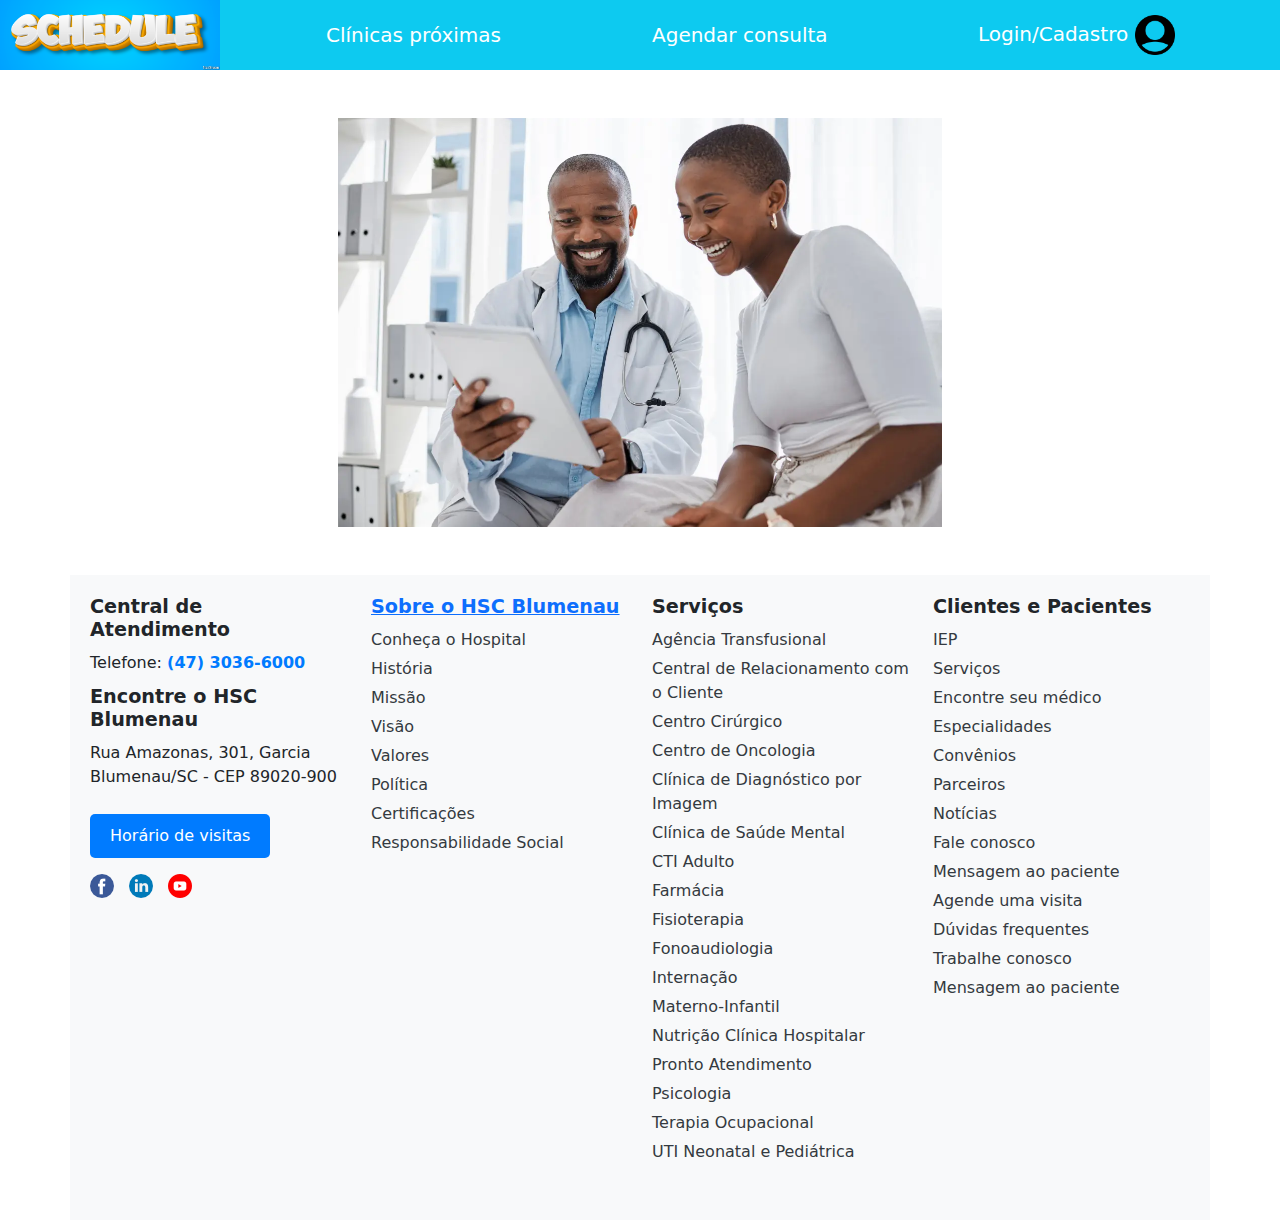
<file: html/index.html>
<!doctype html>
<html lang="en">

<head>
  <meta charset="utf-8">
  <meta name="viewport" content="width=device-width, initial-scale=1">
  <title>Página Inicial</title>
  <link href="https://cdn.jsdelivr.net/npm/bootstrap@5.3.3/dist/css/bootstrap.min.css" rel="stylesheet"
    integrity="sha384-QWTKZyjpPEjISv5WaRU9OFeRpok6YctnYmDr5pNlyT2bRjXh0JMhjY6hW+ALEwIH" crossorigin="anonymous">

  <style>
    .footer-info {
      padding: 20px;
      background-color: #f8f9fa;
    }

    .footer-info-column {
      margin-bottom: 20px;
    }

    .footer-info__title {
      font-size: 1.2em;
      margin-bottom: 10px;
      font-weight: bold;
    }

    .footer-info__description,
    .footer-info__address {
      margin-bottom: 10px;
    }

    .footer-info__phone {
      color: #007bff;
      font-weight: bold;
    }

    .button-atendimento {
      display: inline-block;
      margin: 15px 0;
      padding: 10px 20px;
      background-color: #007bff;
      color: #fff;
      text-decoration: none;
      border-radius: 5px;
    }

    .footer-info__social ul {
      list-style: none;
      padding: 0;
    }

    .footer-info__social li {
      display: inline;
      margin-right: 10px;
    }

    .footer-info__list {
      list-style: none;
      padding: 0;
    }

    .footer-info__list li {
      margin-bottom: 5px;
    }

    .footer-info__list a {
      color: #343a40;
      text-decoration: none;
    }

    .footer-info__list a:hover {
      text-decoration: underline;
    }
  </style>
</head>

<body>

  <nav class="row bg-info">
    <div class="col-xs-12 col-md-3 d-flex align-items-center">
      <img src="../imgs/Schedule.png" alt="Logo" width="220" height="70" class="d-inline-block">
    </div>
    <div class="col-xs-12 col-md-3 d-flex align-items-center">
      <a class="nav-link text-white fs-5 text-center" href="./listaClinicas.html">Clínicas próximas</a>
    </div>
    <div class="col-xs-12 col-md-3 d-flex align-items-center">
      <a class="nav-link text-white fs-5 text-center" href="./agendamento.html">Agendar consulta</a>
    </div>
    <div class="col-xs-12 col-md-3 d-flex align-items-center">
      <a class="nav-link text-white fs-5 text-center" href="./login_cadastro.html">
        Login/Cadastro
        <img src="../imgs/user.png" alt="Login ou cadastro" width="40" height="40">
      </a>
    </div>
  </nav>

  <main>
    <div class="text-center">
      <img src="../imgs/clinica-medica.webp" class="p-5" style="width:700px;" alt="">
    </div>
    <div class="footer-info container">
      <div class="row">
        <div class="footer-info-column col-md-3">
          <h4 class="footer-info__title">Central de Atendimento</h4>
          <p class="footer-info__description">Telefone: <span class="footer-info__phone">(47) 3036-6000</span></p>

          <h4 class="footer-info__title">Encontre o HSC Blumenau</h4>
          <address class="footer-info__address">
            Rua Amazonas, 301, Garcia<br>
            Blumenau/SC - CEP 89020-900
          </address>

          <a href="" class="button button-atendimento js-modal" data-modal-url="/horario-de-atendimento/hsc">
            Horário de visitas
          </a>

          <div class="footer-info__social">
            <ul id="social">
              <li class="facebook">
                <a href="https://www.facebook.com/hscblumenau" target="_blank"><img src="../imgs/facebook.png" alt=""></a>
              </li>
              <li class="linkedin">
                <a href="https://pt.linkedin.com/company/hospital-santa-catarina-de-blumenau"
                  target="_blank"><img src="../imgs/linkedin.png" alt=""></a>
              </li>
              <li class="youtube">
                <a href="https://www.youtube.com/channel/UC2ElYUxzsXm27Y99T338OBQ" target="_blank"><img src="../imgs/youtube.png" alt=""></a>
              </li>
            </ul>
          </div>
        </div>

        <div class="footer-info-column col-md-3">
          <h4 class="footer-info__title"><a href="#">Sobre o HSC Blumenau</a></h4>
          <ul class="footer-info__list">
            <li><a href="/sobre-o-hsc#sobre-o-hsc">Conheça o Hospital</a></li>
            <li><a href="/sobre-o-hsc#historia">História</a></li>
            <li><a href="/sobre-o-hsc#missao">Missão</a></li>
            <li><a href="/sobre-o-hsc#visao">Visão</a></li>
            <li><a href="/sobre-o-hsc#valores">Valores</a></li>
            <li><a href="/sobre-o-hsc#politica-da-qualidade">Política</a></li>
            <li><a href="/sobre-o-hsc#certificacoes">Certificações</a></li>
            <li><a href="/sobre-o-hsc#responsabilidade-social">Responsabilidade Social</a></li>
          </ul>
        </div>

        <div class="footer-info-column col-md-3">
          <h4 class="footer-info__title">Serviços</h4>
          <ul class="footer-info__list">
            <li><a href="/servico/agencia-transfusional">Agência Transfusional</a></li>
            <li><a href="/servico/central-de-relacionamento-com-o-cliente">Central de Relacionamento com o Cliente</a>
            </li>
            <li><a href="/servico/centro-cirurgico">Centro Cirúrgico</a></li>
            <li><a href="https://www.hsc.com.br/onco-hsc/">Centro de Oncologia</a></li>
            <li><a href="https://www.hsc.com.br/bluimagem/">Clínica de Diagnóstico por Imagem</a></li>
            <li><a href="/servico/clinica-de-saude-mental">Clínica de Saúde Mental</a></li>
            <li><a href="/servico/cti-adulto">CTI Adulto</a></li>
            <li><a href="/servico/farmacia">Farmácia</a></li>
            <li><a href="/servico/fisioterapia">Fisioterapia</a></li>
            <li><a href="/servico/fonoaudiologia">Fonoaudiologia</a></li>
            <li><a href="/servico/internacao">Internação</a></li>
            <li><a href="/servico/materno-infantil">Materno-Infantil</a></li>
            <li><a href="/servico/nutricao-clinica-hospitalar">Nutrição Clínica Hospitalar</a></li>
            <li><a href="/servico/pronto-atendimento">Pronto Atendimento</a></li>
            <li><a href="/servico/psicologia">Psicologia</a></li>
            <li><a href="/servico/terapia-ocupacional">Terapia Ocupacional</a></li>
            <li><a href="/uti-neonatal-e-pediatrica">UTI Neonatal e Pediátrica</a></li>
          </ul>
        </div>

        <div class="footer-info-column col-md-3">
          <h4 class="footer-info__title">Clientes e Pacientes</h4>
          <ul class="footer-info__list">
            <li><a href="http://iep.hsc.com.br" target="_blank">IEP</a></li>
            <li><a href="/servico">Serviços</a></li>
            <li><a href="/encontre-seu-medico">Encontre seu médico</a></li>
            <li><a href="/especialidades">Especialidades</a></li>
            <li><a href="/convenios">Convênios</a></li>
            <li><a href="/parceiros">Parceiros</a></li>
            <li><a href="/noticias">Notícias</a></li>
            <li><a href="/fale-conosco#formulario">Fale conosco</a></li>
            <li><a href="/fale-conosco/mensagem-ao-paciente#formulario">Mensagem ao paciente</a></li>
            <li><a href="/fale-conosco/agende-uma-visita#formulario">Agende uma visita</a></li>
            <li><a href="/faq">Dúvidas frequentes</a></li>
            <li><a href="/trabalhe-conosco">Trabalhe conosco</a></li>
            <li><a href="/fale-conosco/mensagem-ao-paciente#formulario">Mensagem ao paciente</a></li>
          </ul>
        </div>
      </div>
    </div>
  </main>
  <script src="https://cdn.jsdelivr.net/npm/bootstrap@5.3.3/dist/js/bootstrap.bundle.min.js"
    integrity="sha384-YvpcrYf0tY3lHB60NNkmXc5s9fDVZLESaAA55NDzOxhy9GkcIdslK1eN7N6jIeHz"
    crossorigin="anonymous"></script>
</body>

</html>
</file>
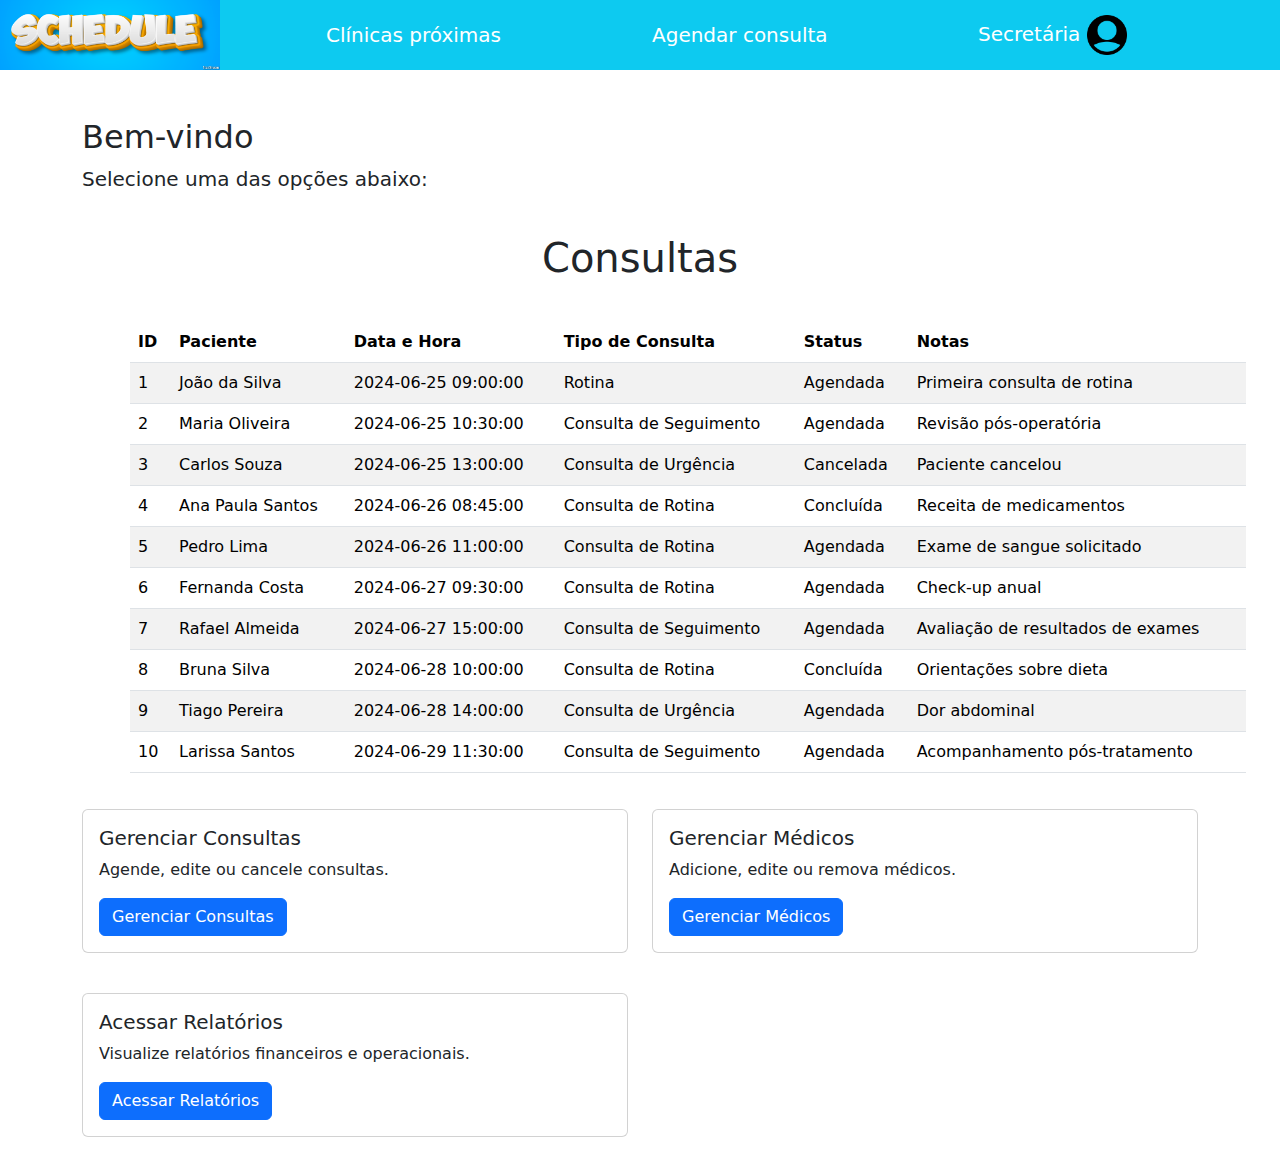
<file: html/adm.html>
<!DOCTYPE html>
<html lang="en">

<head>
    <meta charset="UTF-8">
    <meta name="viewport" content="width=device-width, initial-scale=1.0">
    <title>Opções do Administrativo</title>
    <link href="https://cdn.jsdelivr.net/npm/bootstrap@5.3.3/dist/css/bootstrap.min.css" rel="stylesheet"
        integrity="sha384-QWTKZyjpPEjISv5WaRU9OFeRpok6YctnYmDr5pNlyT2bRjXh0JMhjY6hW+ALEwIH" crossorigin="anonymous">
    <style>
        .option-card {
            margin: 20px 0;
        }
    </style>
</head>

<body>

    <nav class="row bg-info">
        <div class="col-xs-12 col-md-3 d-flex align-items-center">
            <a href="./index.html"><img src="../imgs/Schedule.png" alt="Logo" width="220" height="70" class="d-inline-block">
            </a>
        </div>
        <div class="col-xs-12 col-md-3 d-flex align-items-center">
            <a class="nav-link text-white fs-5 text-center" href="./listaClinicas.html">Clínicas próximas</a>
        </div>
        <div class="col-xs-12 col-md-3 d-flex align-items-center">
            <a class="nav-link text-white fs-5 text-center" href="./agendamento.html">Agendar consulta</a>
        </div>
        <div class="col-xs-12 col-md-3 d-flex align-items-center">
            <a class="nav-link text-white fs-5 text-center" href="./login_cadastro.html">
                Secretária
                <img src="../imgs/user.png" alt="Login ou cadastro" width="40" height="40">
            </a>
        </div>
    </nav>

    <div class="container">
        <h2 class="mt-5">Bem-vindo</h2>
        <p class="lead">Selecione uma das opções abaixo:</p>
        <div class="agenda-consultas">
            <h1 class="text-center py-4">Consultas</h1>
            <table class="table table-striped mt-3 mx-5 border-2">
                <thead>
                    <tr>
                        <th>ID</th>
                        <th>Paciente</th>
                        <th>Data e Hora</th>
                        <th>Tipo de Consulta</th>
                        <th>Status</th>
                        <th>Notas</th>
                    </tr>
                </thead>
                <tbody id="consulta-table-body">
                </tbody>
            </table>
        </div>
        <div class="row">
            <div class="col-md-6 option-card">
                <div class="card">
                    <div class="card-body">
                        <h5 class="card-title">Gerenciar Consultas</h5>
                        <p class="card-text">Agende, edite ou cancele consultas.</p>
                        <a href="./agendamento.html" class="btn btn-primary">Gerenciar Consultas</a>
                    </div>
                </div>
            </div>
            <div class="col-md-6 option-card">
                <div class="card">
                    <div class="card-body">
                        <h5 class="card-title">Gerenciar Médicos</h5>
                        <p class="card-text">Adicione, edite ou remova médicos.</p>
                        <a href="#" class="btn btn-primary">Gerenciar Médicos</a>
                    </div>
                </div>
            </div>
            <div class="col-md-6 option-card">
                <div class="card">
                    <div class="card-body">
                        <h5 class="card-title">Acessar Relatórios</h5>
                        <p class="card-text">Visualize relatórios financeiros e operacionais.</p>
                        <a href="#" class="btn btn-primary">Acessar Relatórios</a>
                    </div>
                </div>
            </div>
        </div>
    </div>

    <script src="../js/scriptMedico.js"></script>
    <script src="https://cdn.jsdelivr.net/npm/bootstrap@5.3.3/dist/js/bootstrap.bundle.min.js"
        integrity="sha384-YvpcrYf0tY3lHB60NNkmXc5s9fDVZLESaAA55NDzOxhy9GkcIdslK1eN7N6jIeHz"
        crossorigin="anonymous"></script>
</body>

</html>
</file>
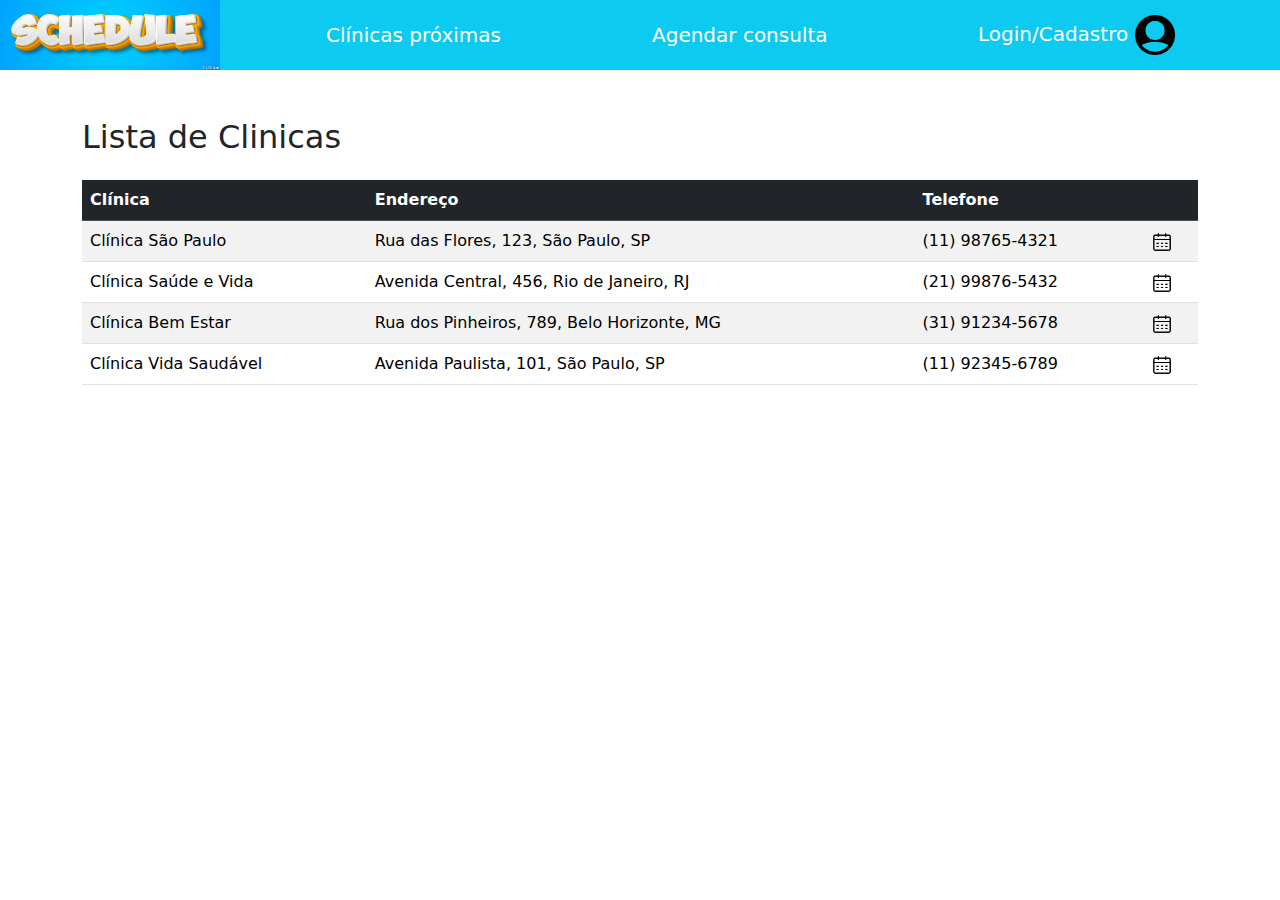
<file: html/listaClinicas.html>
<!doctype html>
<html lang="en">

<head>
  <meta charset="utf-8">
  <meta name="viewport" content="width=device-width, initial-scale=1">
  <title>Página Inicial</title>
  <link href="https://cdn.jsdelivr.net/npm/bootstrap@5.3.3/dist/css/bootstrap.min.css" rel="stylesheet"
    integrity="sha384-QWTKZyjpPEjISv5WaRU9OFeRpok6YctnYmDr5pNlyT2bRjXh0JMhjY6hW+ALEwIH" crossorigin="anonymous">

  <link rel="stylesheet" href="../css/style.css">
</head>

<body>

  <nav class="row bg-info">
    <a class="col-xs-12 col-md-3 d-flex align-items-center" href="./index.html">
      <img src="../imgs/Schedule.png" alt="Logo" width="220" height="70" class="d-inline-block">
    </a>
    <div class="col-xs-12 col-md-3 d-flex align-items-center">
      <a class="nav-link text-white fs-5 text-center" href="./listaClinicas.html">Clínicas próximas</a>
    </div>
    <div class="col-xs-12 col-md-3 d-flex align-items-center">
      <a class="nav-link text-white fs-5 text-center" href="./agendamento.html">Agendar consulta</a>
    </div>
    <div class="col-xs-12 col-md-3 d-flex align-items-center">
      <a class="nav-link text-white fs-5 text-center" href="login_cadastro.html">
        Login/Cadastro
        <img src="../imgs/user.png" alt="Login ou cadastro" width="40" height="40">
      </a>
    </div>
  </nav>

  <div class="container mt-5">
    <h2 class="mb-4">Lista de Clinicas</h2>
    <table class="table table-striped table-hover">
      <thead class="table-dark">
        <tr>
          <th>Clínica</th>
          <th>Endereço</th>
          <th>Telefone</th>
          <th></th>
        </tr>
      </thead>
      <tbody>
        <tr>
          <td>Clínica São Paulo</td>
          <td>Rua das Flores, 123, São Paulo, SP</td>
          <td>(11) 98765-4321</td>
          <td><a href="agendamento.html"><img src="../imgs/calendario.png" width="20" height="20" alt="Agendar"></a>
          </td>
        </tr>
        <tr>
          <td>Clínica Saúde e Vida</td>
          <td>Avenida Central, 456, Rio de Janeiro, RJ</td>
          <td>(21) 99876-5432</td>
          <td><a href="agendamento.html"><img src="../imgs/calendario.png" width="20" height="20" alt="Agendar"></a>
          </td>
        </tr>
        <tr>
          <td>Clínica Bem Estar</td>
          <td>Rua dos Pinheiros, 789, Belo Horizonte, MG</td>
          <td>(31) 91234-5678</td>
          <td><a href="agendamento.html"><img src="../imgs/calendario.png" width="20" height="20" alt="Agendar"></a>
          </td>
        </tr>
        <tr>
          <td>Clínica Vida Saudável</td>
          <td>Avenida Paulista, 101, São Paulo, SP</td>
          <td>(11) 92345-6789</td>
          <td><a href="agendamento.html"><img src="../imgs/calendario.png" width="20" height="20" alt="Agendar"></a>
          </td>
        </tr>
      </tbody>
    </table>
  </div>

  <script src="https://cdn.jsdelivr.net/npm/bootstrap@5.3.3/dist/js/bootstrap.bundle.min.js"
    integrity="sha384-YvpcrYf0tY3lHB60NNkmXc5s9fDVZLESaAA55NDzOxhy9GkcIdslK1eN7N6jIeHz"
    crossorigin="anonymous"></script>

</body>

</html>
</file>
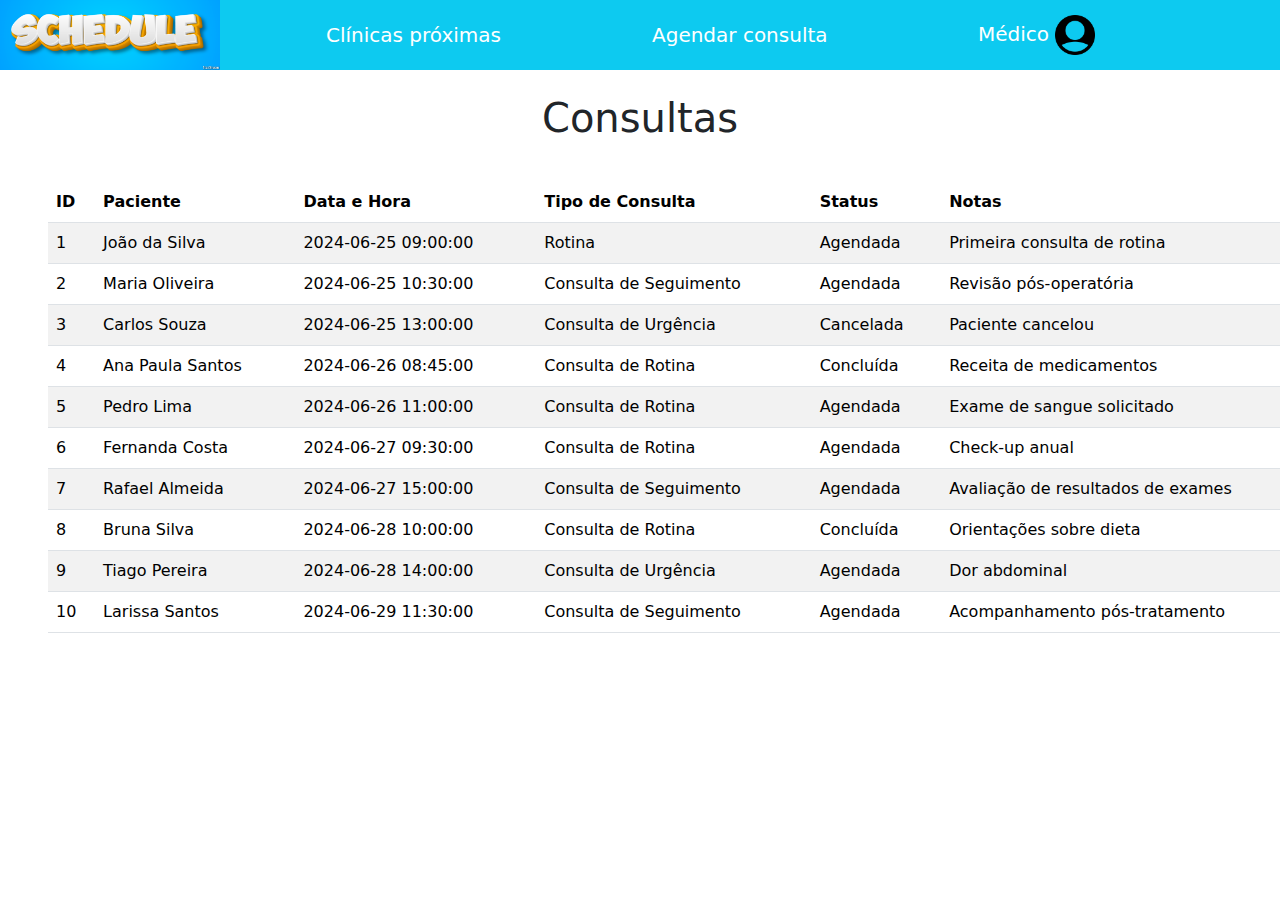
<file: html/medico.html>
<!DOCTYPE html>
<html lang="en">

<head>
    <meta charset="UTF-8">
    <meta name="viewport" content="width=device-width, initial-scale=1.0">

    <link href="https://cdn.jsdelivr.net/npm/bootstrap@5.3.3/dist/css/bootstrap.min.css" rel="stylesheet"
        integrity="sha384-QWTKZyjpPEjISv5WaRU9OFeRpok6YctnYmDr5pNlyT2bRjXh0JMhjY6hW+ALEwIH" crossorigin="anonymous">
    <title>Document</title>
</head>

<body>

    <nav class="row bg-info">
        <div class="col-xs-12 col-md-3 d-flex align-items-center">
            <a href="./index.html"><img src="../imgs/Schedule.png" alt="Logo" width="220" height="70" class="d-inline-block">
            </a>
        </div>
        <div class="col-xs-12 col-md-3 d-flex align-items-center">
            <a class="nav-link text-white fs-5 text-center" href="./listaClinicas.html">Clínicas próximas</a>
        </div>
        <div class="col-xs-12 col-md-3 d-flex align-items-center">
            <a class="nav-link text-white fs-5 text-center" href="./agendamento.html">Agendar consulta</a>
        </div>
        <div class="col-xs-12 col-md-3 d-flex align-items-center">
            <a class="nav-link text-white fs-5 text-center" href="./login_cadastro.html">
                Médico
                <img src="../imgs/user.png" alt="Login ou cadastro" width="40" height="40">
            </a>
        </div>
    </nav>

    <main>
        <div class="agenda-consultas">
            <h1 class="text-center py-4">Consultas</h1>
            <table class="table table-striped mt-3 mx-5 border-2">
                <thead>
                    <tr>
                        <th>ID</th>
                        <th>Paciente</th>
                        <th>Data e Hora</th>
                        <th>Tipo de Consulta</th>
                        <th>Status</th>
                        <th>Notas</th>
                    </tr>
                </thead>
                <tbody id="consulta-table-body">
                </tbody>
            </table>
        </div>
    </main>
    <script src="../js/scriptMedico.js"></script>
    <script src="https://cdn.jsdelivr.net/npm/bootstrap@5.3.3/dist/js/bootstrap.bundle.min.js"
        integrity="sha384-YvpcrYf0tY3lHB60NNkmXc5s9fDVZLESaAA55NDzOxhy9GkcIdslK1eN7N6jIeHz"
        crossorigin="anonymous"></script>
</body>

</html>
</file>
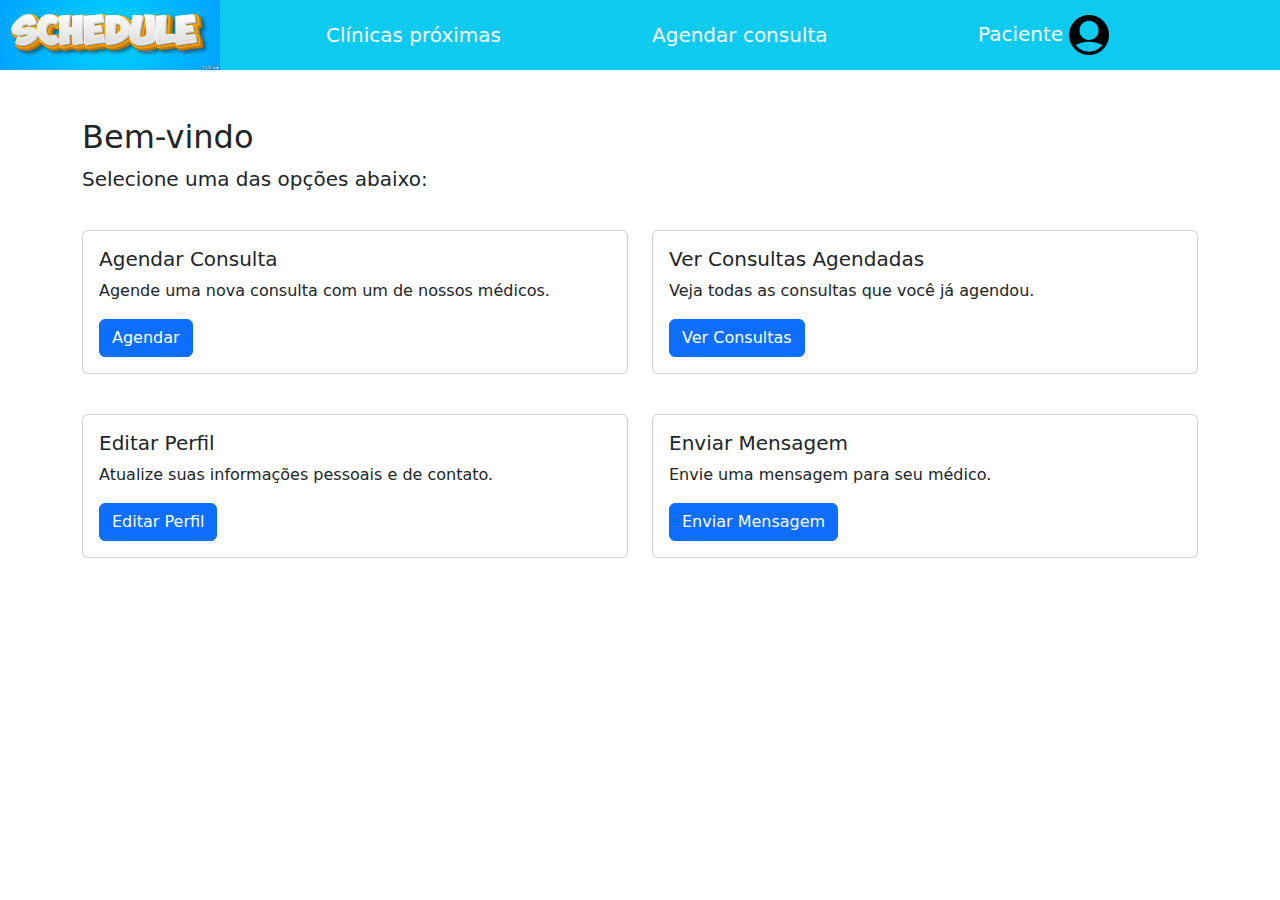
<file: html/paciente.html>
<!DOCTYPE html>
<html lang="en">

<head>
    <meta charset="UTF-8">
    <meta name="viewport" content="width=device-width, initial-scale=1.0">
    <title>Opções do Paciente</title>
    <link href="https://cdn.jsdelivr.net/npm/bootstrap@5.3.3/dist/css/bootstrap.min.css" rel="stylesheet"
        integrity="sha384-QWTKZyjpPEjISv5WaRU9OFeRpok6YctnYmDr5pNlyT2bRjXh0JMhjY6hW+ALEwIH" crossorigin="anonymous">
    <style>
        .option-card {
            margin: 20px 0;
        }
    </style>
</head>



<body>
    <nav class="row bg-info">
        <div class="col-xs-12 col-md-3 d-flex align-items-center">
            <a href="./index.html"><img src="../imgs/Schedule.png" alt="Logo" width="220" height="70" class="d-inline-block">
            </a>
        </div>
        <div class="col-xs-12 col-md-3 d-flex align-items-center">
            <a class="nav-link text-white fs-5 text-center" href="./listaClinicas.html">Clínicas próximas</a>
        </div>
        <div class="col-xs-12 col-md-3 d-flex align-items-center">
            <a class="nav-link text-white fs-5 text-center" href="./agendamento.html">Agendar consulta</a>
        </div>
        <div class="col-xs-12 col-md-3 d-flex align-items-center">
            <a class="nav-link text-white fs-5 text-center" href="./login_cadastro.html">
                Paciente
                <img src="../imgs/user.png" alt="Login ou cadastro" width="40" height="40">
            </a>
        </div>
    </nav>

    <div class="container">
        <h2 class="mt-5">Bem-vindo</h2>
        <p class="lead">Selecione uma das opções abaixo:</p>
        <div class="row">
            <div class="col-md-6 option-card">
                <div class="card">
                    <div class="card-body">
                        <h5 class="card-title">Agendar Consulta</h5>
                        <p class="card-text">Agende uma nova consulta com um de nossos médicos.</p>
                        <a href="./agendamento.html" class="btn btn-primary">Agendar</a>
                    </div>
                </div>
            </div>
            <div class="col-md-6 option-card">
                <div class="card">
                    <div class="card-body">
                        <h5 class="card-title">Ver Consultas Agendadas</h5>
                        <p class="card-text">Veja todas as consultas que você já agendou.</p>
                        <a href="#" class="btn btn-primary">Ver Consultas</a>
                    </div>
                </div>
            </div>
            <div class="col-md-6 option-card">
                <div class="card">
                    <div class="card-body">
                        <h5 class="card-title">Editar Perfil</h5>
                        <p class="card-text">Atualize suas informações pessoais e de contato.</p>
                        <a href="#" class="btn btn-primary">Editar Perfil</a>
                    </div>
                </div>
            </div>
            <div class="col-md-6 option-card">
                <div class="card">
                    <div class="card-body">
                        <h5 class="card-title">Enviar Mensagem</h5>
                        <p class="card-text">Envie uma mensagem para seu médico.</p>
                        <a href="#" class="btn btn-primary">Enviar Mensagem</a>
                    </div>
                </div>
            </div>
        </div>
    </div>

    <script src="https://cdn.jsdelivr.net/npm/bootstrap@5.3.3/dist/js/bootstrap.bundle.min.js"
        integrity="sha384-YvpcrYf0tY3lHB60NNkmXc5s9fDVZLESaAA55NDzOxhy9GkcIdslK1eN7N6jIeHz"
        crossorigin="anonymous"></script>
</body>

</html>
</file>
<file: css/style.css>
.background-custom {
    background-color: gray;
}
</file>
